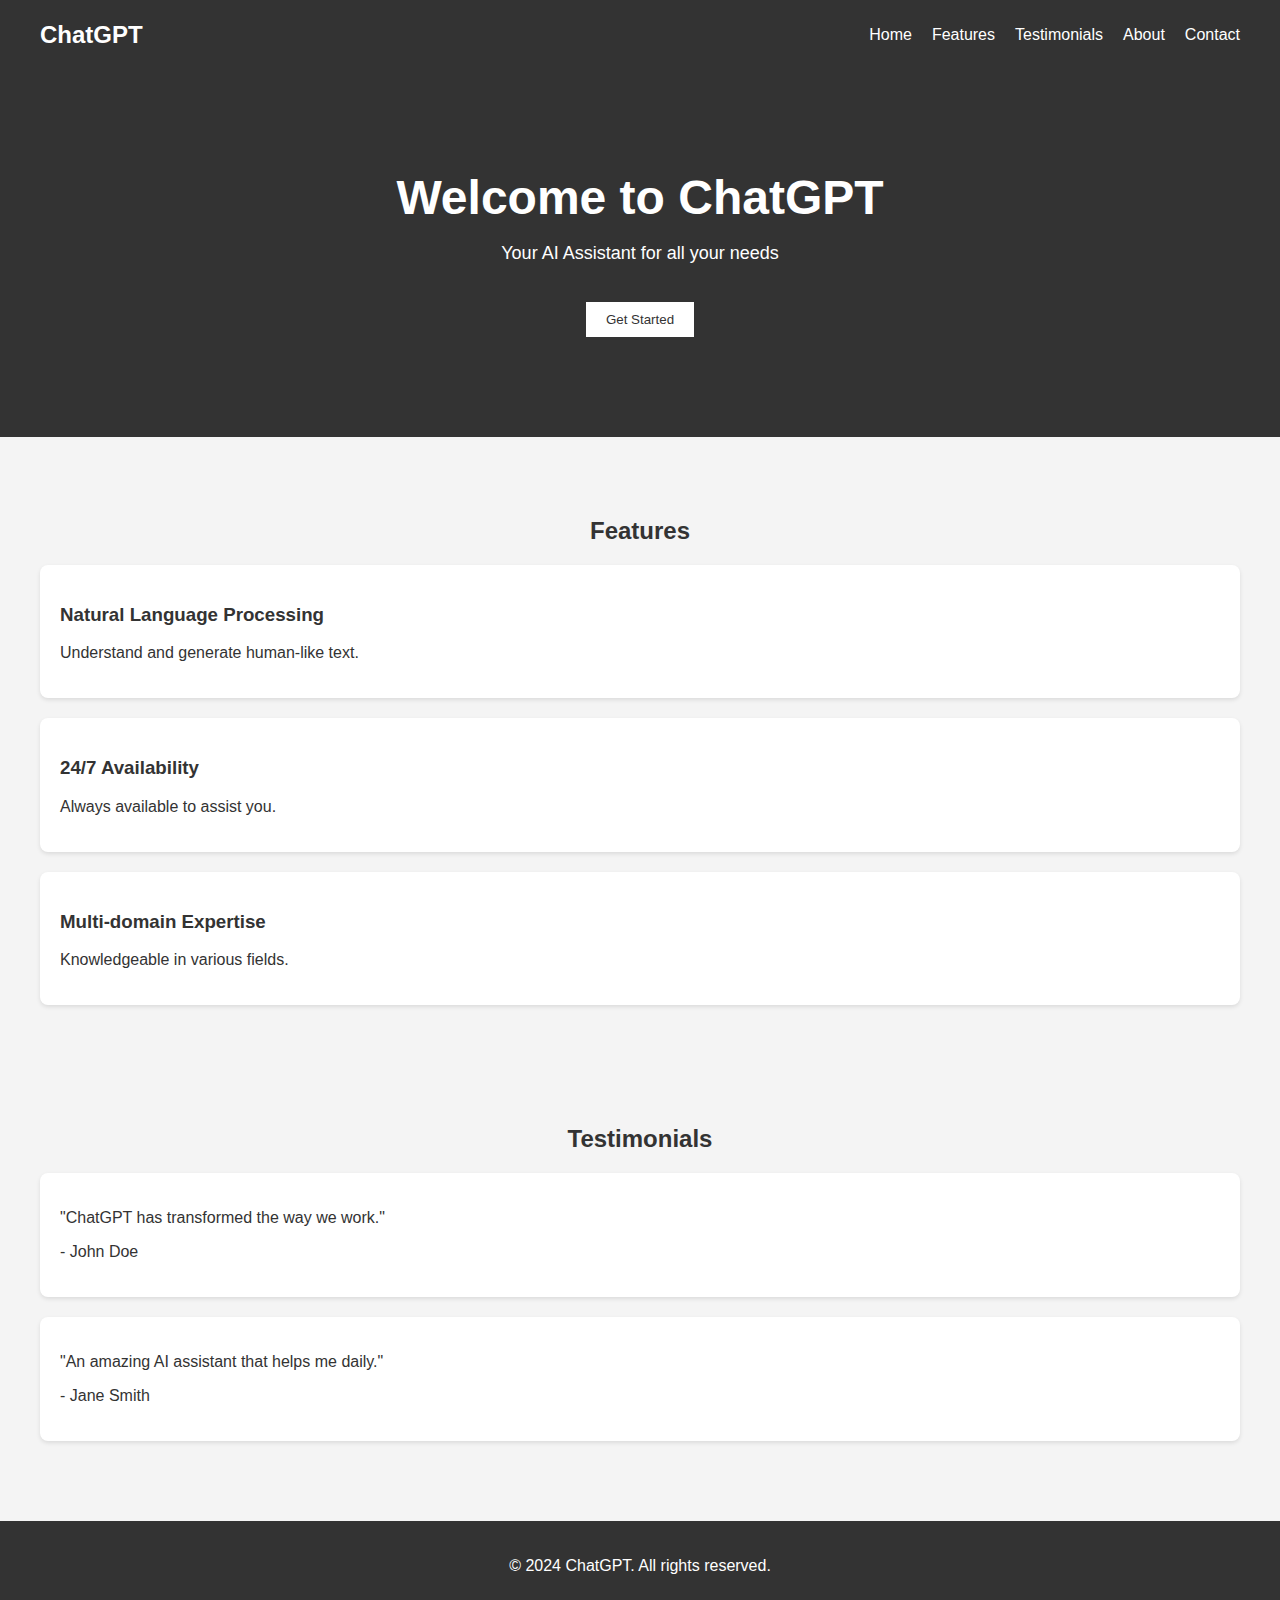
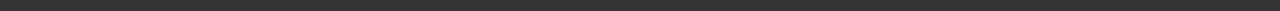
<file: index.html>
<!DOCTYPE html>
<html lang="en">
<head>
    <meta charset="UTF-8">
    <meta name="viewport" content="width=device-width, initial-scale=1.0">
    <title>ChatGPT - Your AI Assistant</title>
    <link rel="stylesheet" href="styles.css">
</head>
<body>
    <header>
        <nav>
            <div class="logo">ChatGPT</div>
            <ul>
                <li><a href="#home">Home</a></li>
                <li><a href="#features">Features</a></li>
                <li><a href="#testimonials">Testimonials</a></li>
                <li><a href="about.html">About</a></li>
                <li><a href="contact.html">Contact</a></li>
            </ul>
        </nav>
    </header>

    <section id="home" class="intro">
        <h1>Welcome to ChatGPT</h1>
        <p>Your AI Assistant for all your needs</p>
        <button>Get Started</button>
    </section>

    <section id="features" class="features">
        <h2>Features</h2>
        <div class="feature">
            <h3>Natural Language Processing</h3>
            <p>Understand and generate human-like text.</p>
        </div>
        <div class="feature">
            <h3>24/7 Availability</h3>
            <p>Always available to assist you.</p>
        </div>
        <div class="feature">
            <h3>Multi-domain Expertise</h3>
            <p>Knowledgeable in various fields.</p>
        </div>
    </section>

    <section id="testimonials" class="testimonials">
        <h2>Testimonials</h2>
        <div class="testimonial">
            <p>"ChatGPT has transformed the way we work."</p>
            <p>- John Doe</p>
        </div>
        <div class="testimonial">
            <p>"An amazing AI assistant that helps me daily."</p>
            <p>- Jane Smith</p>
        </div>
    </section>

    <footer>
        <p>&copy; 2024 ChatGPT. All rights reserved.</p>
    </footer>
</body>
</html>
</file>
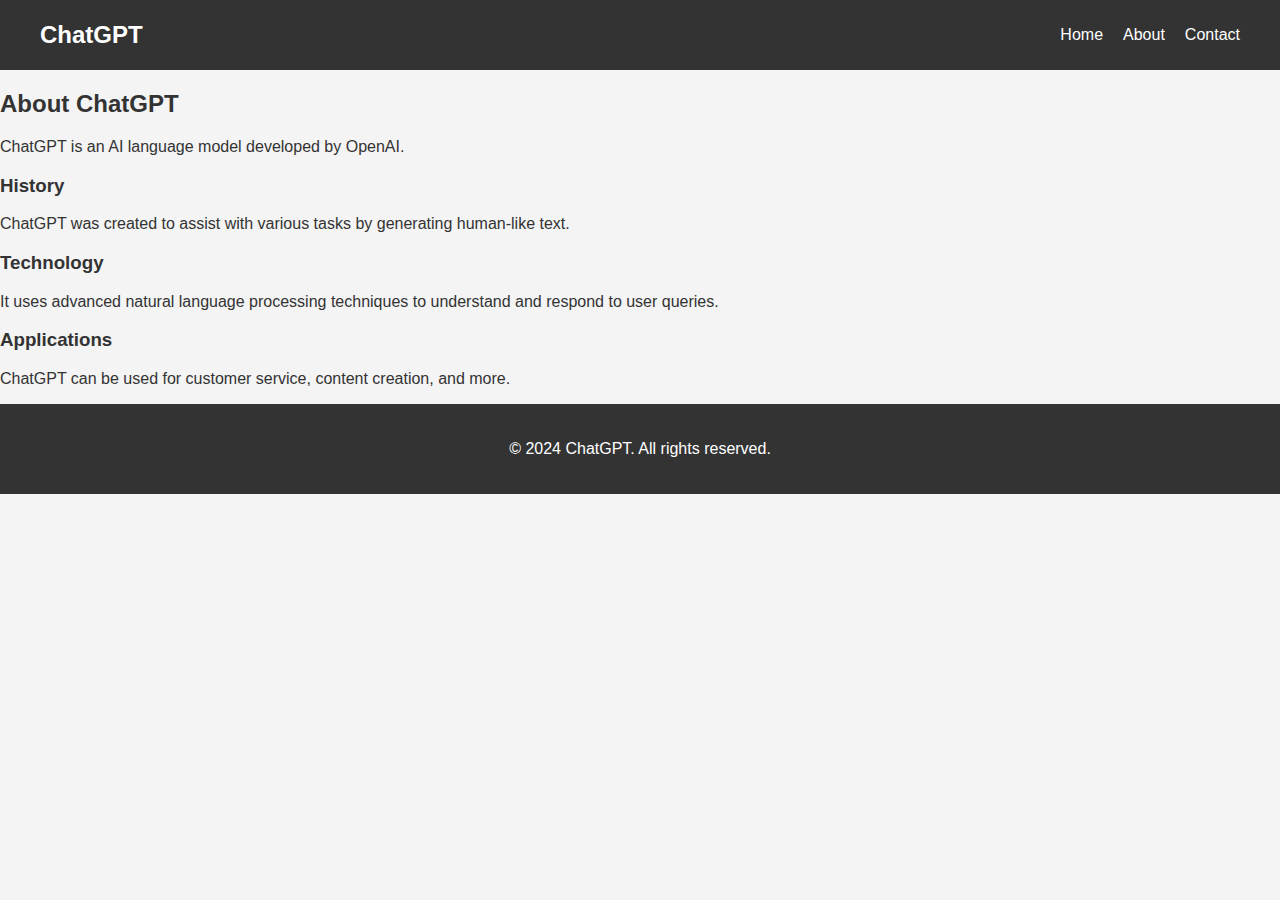
<file: about.html>
<!DOCTYPE html>
<html lang="en">
<head>
    <meta charset="UTF-8">
    <meta name="viewport" content="width=device-width, initial-scale=1.0">
    <title>About ChatGPT</title>
    <link rel="stylesheet" href="styles.css">
</head>
<body>
    <header>
        <nav>
            <div class="logo">ChatGPT</div>
            <ul>
                <li><a href="index.html">Home</a></li>
                <li><a href="about.html">About</a></li>
                <li><a href="contact.html">Contact</a></li>
            </ul>
        </nav>
    </header>

    <section class="about">
        <h2>About ChatGPT</h2>
        <p>ChatGPT is an AI language model developed by OpenAI.</p>
        <h3>History</h3>
        <p>ChatGPT was created to assist with various tasks by generating human-like text.</p>
        <h3>Technology</h3>
        <p>It uses advanced natural language processing techniques to understand and respond to user queries.</p>
        <h3>Applications</h3>
        <p>ChatGPT can be used for customer service, content creation, and more.</p>
    </section>

    <footer>
        <p>&copy; 2024 ChatGPT. All rights reserved.</p>
    </footer>
</body>
</html>
</file>
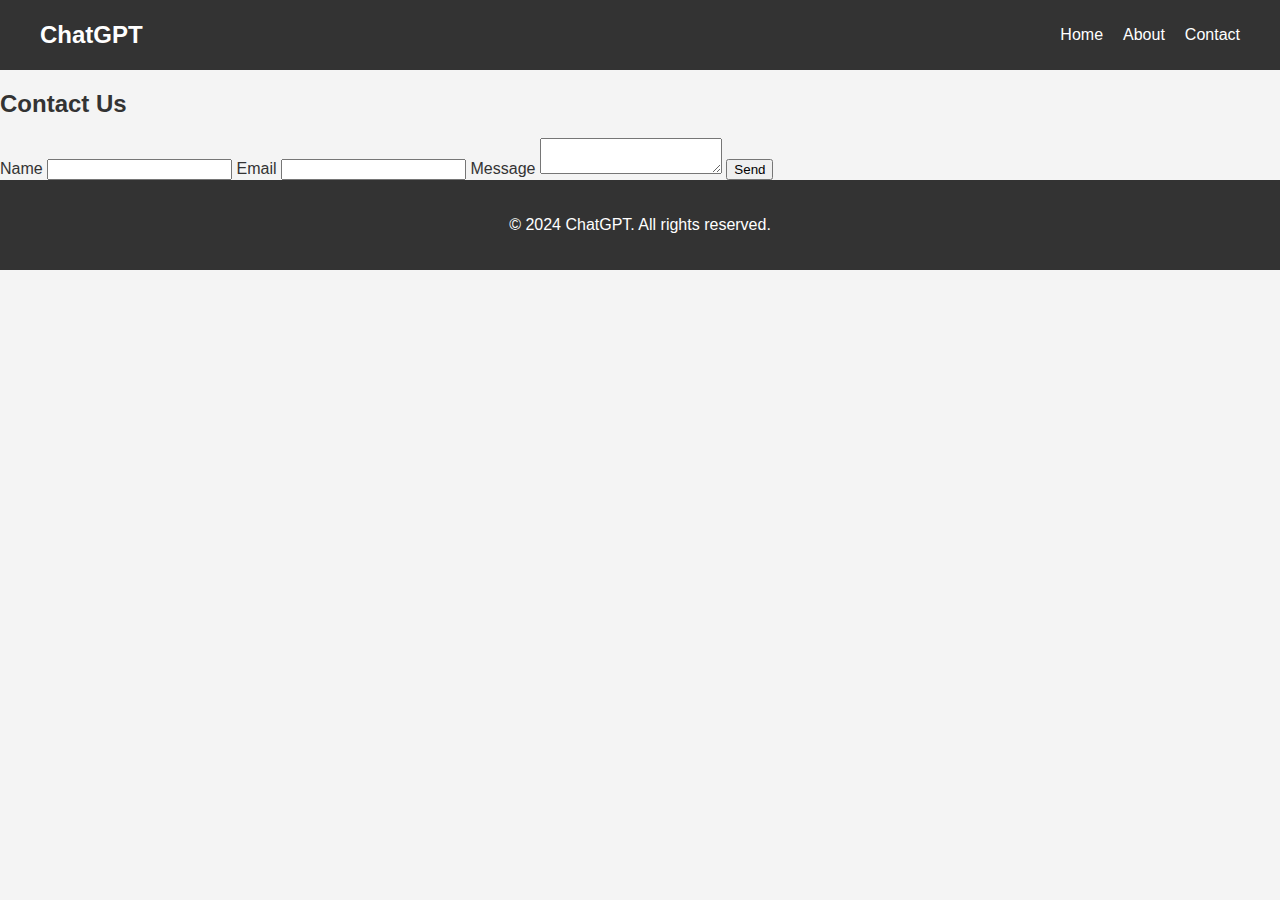
<file: contact.html>
<!DOCTYPE html>
<html lang="en">
<head>
    <meta charset="UTF-8">
    <meta name="viewport" content="width=device-width, initial-scale=1.0">
    <title>Contact ChatGPT</title>
    <link rel="stylesheet" href="styles.css">
</head>
<body>
    <header>
        <nav>
            <div class="logo">ChatGPT</div>
            <ul>
                <li><a href="index.html">Home</a></li>
                <li><a href="about.html">About</a></li>
                <li><a href="contact.html">Contact</a></li>
            </ul>
        </nav>
    </header>

    <section class="contact">
        <h2>Contact Us</h2>
        <form>
            <label for="name">Name</label>
            <input type="text" id="name" name="name" required>

            <label for="email">Email</label>
            <input type="email" id="email" name="email" required>

            <label for="message">Message</label>
            <textarea id="message" name="message" required></textarea>

            <button type="submit">Send</button>
        </form>
    </section>

    <footer>
        <p>&copy; 2024 ChatGPT. All rights reserved.</p>
    </footer>
</body>
</html>
</file>
<file: styles.css>
/* styles.css */

body {
    font-family: Arial, sans-serif;
    margin: 0;
    padding: 0;
    background: #f4f4f4;
    color: #333;
}

header {
    background: #333;
    color: #fff;
    padding: 10px 0;
}

nav {
    display: flex;
    justify-content: space-between;
    align-items: center;
    max-width: 1200px;
    margin: 0 auto;
    padding: 0 20px;
}

nav .logo {
    font-size: 24px;
    font-weight: bold;
}

nav ul {
    list-style: none;
    display: flex;
}

nav ul li {
    margin-left: 20px;
}

nav ul li a {
    color: #fff;
    text-decoration: none;
    transition: color 0.3s ease;
}

nav ul li a:hover {
    color: #f4f4f4;
}

.intro {
    background: #333;
    color: #fff;
    text-align: center;
    padding: 100px 20px;
}

.intro h1 {
    margin: 0;
    font-size: 48px;
}

.intro p {
    font-size: 18px;
}

.intro button {
    background: #fff;
    color: #333;
    padding: 10px 20px;
    border: none;
    cursor: pointer;
    margin-top: 20px;
    transition: background 0.3s ease;
}

.intro button:hover {
    background: #f4f4f4;
}

.features, .testimonials {
    max-width: 1200px;
    margin: 40px auto;
    padding: 20px;
}

.features h2, .testimonials h2 {
    text-align: center;
    margin-bottom: 20px;
}

.feature, .testimonial {
    background: #fff;
    padding: 20px;
    margin: 20px 0;
    border-radius: 8px;
    box-shadow: 0 2px 4px rgba(0, 0, 0, 0.1);
}

footer {
    text-align: center;
    padding: 20px;
    background: #333;
    color: #fff;
}
</file>
